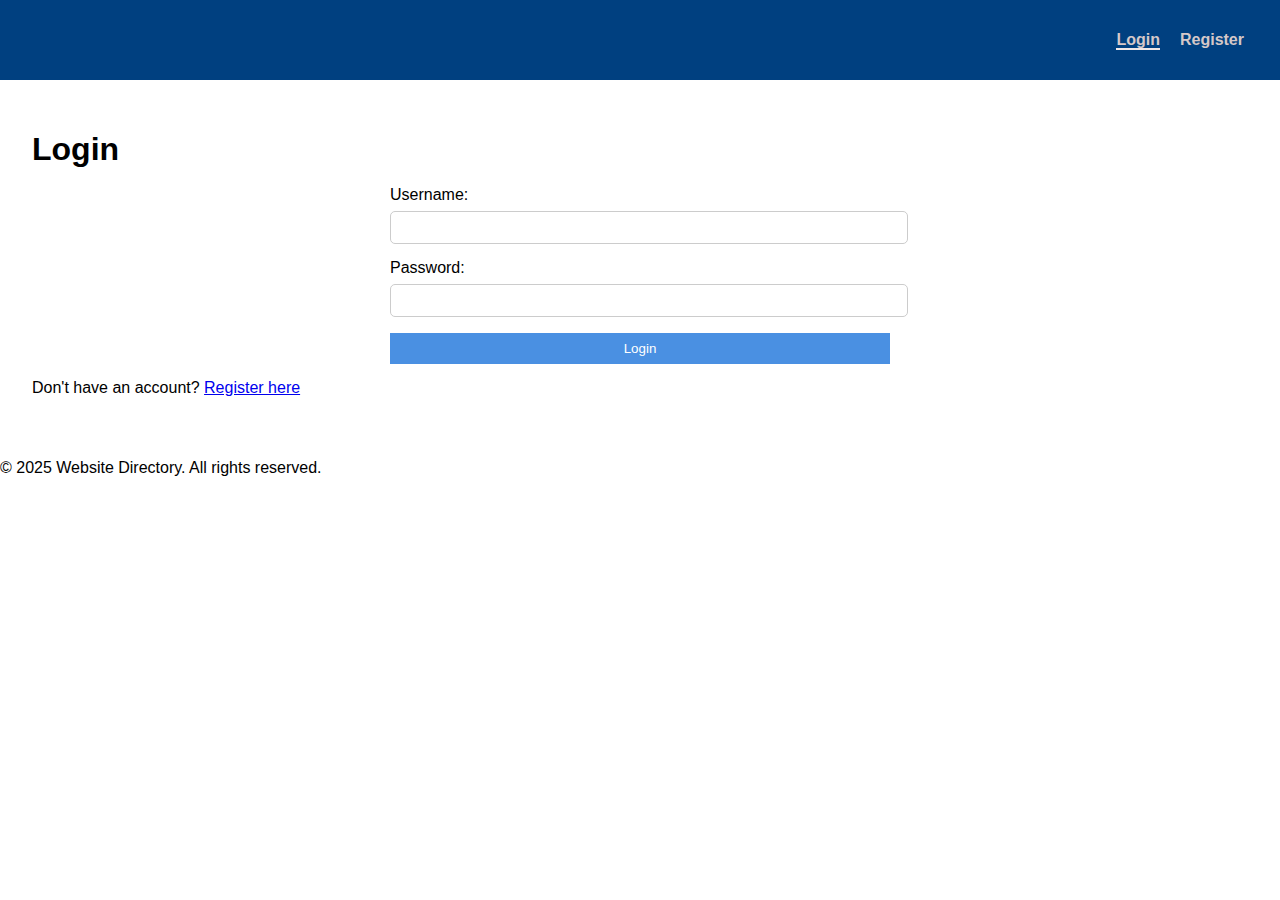
<file: index.html>
<!DOCTYPE html>
<html lang="en">
<head>
    <meta charset="UTF-8">
    <meta name="viewport" content="width=device-width, initial-scale=1.0">
    <title>Hulu Guday</title>
    <link rel="stylesheet" href="styles.css">
    <link rel="stylesheet" href="https://cdnjs.cloudflare.com/ajax/libs/font-awesome/6.1.1/css/all.min.css">
</head>
<body>
    <header>
        <nav>
            <!-- Hamburger Menu Button -->
            <button id="menu-toggle" class="menu-toggle">
                <i class="fas fa-bars"></i> <!-- Hamburger icon -->
            </button>
            <ul id="nav-links" class="right-nav">
                <li><a href="index.html" class="active">Home</a></li>
                <li><a href="about.html">About</a></li>
                <li><a href="contact.html">Contact</a></li>
            </ul>
        </nav>
        <h1>Hulu Guday</h1>
        <div class="search-container">
            <input type="text" id="search-input" placeholder="Search websites...">
            <div id="autocomplete-results"></div>
        </div>
        <select id="category-filter">
            <option value="">All Categories</option>
        </select>
    </header>

    <main>
        <section class="featured-websites">
            <h2>Featured Websites</h2>
            <div class="featured-carousel">
                <!-- Featured websites will be dynamically inserted here by JavaScript -->
            </div>
        </section>

        <section id="websites-container" class="websites-grid">
            <!-- Website cards will be dynamically inserted here by JavaScript -->
        </section>
    </main>

    <footer>
        <p>&copy; 2025 Hulu guday. All rights reserved.</p>
    </footer>

    <div class="floating-menu">
        <button id="dark-mode-toggle"><i class="fas fa-moon"></i></button>
        <button id="view-toggle"><i class="fas fa-th-large"></i></button>
        <button id="random-website"><i class="fas fa-random"></i></button>
    </div>

    <button id="back-to-top"><i class="fas fa-arrow-up"></i></button>

    <script src="script.js"></script>
</body>
</html>
</file>
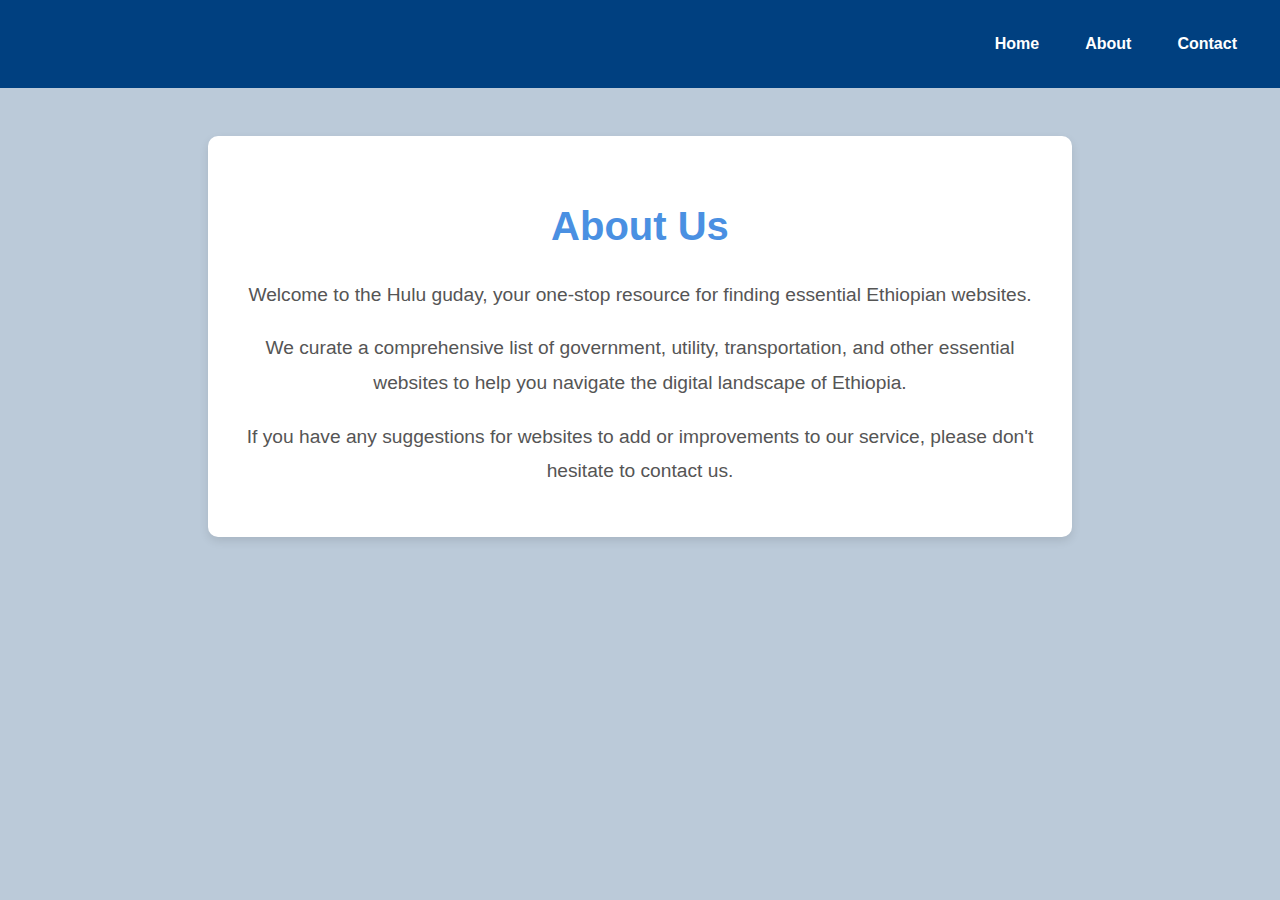
<file: about.html>
<!DOCTYPE html>
<html lang="en">
<head>
    <meta charset="UTF-8">
    <meta name="viewport" content="width=device-width, initial-scale=1.0">
    <title>About</title>
    <link rel="stylesheet" href="https://cdnjs.cloudflare.com/ajax/libs/font-awesome/6.1.1/css/all.min.css">
    <style>
        /* General Page Styling */
        body {
            font-family: Arial, sans-serif;
            line-height: 1.6;
            margin: 0;
            padding: 0;
            background-color: #bbcad9;
            color: #333;
            text-align: center;
        }

        /* Navigation Bar */
        header {
            background-color: #004080;
            padding: 1rem;
            position: sticky;
            top: 0;
            z-index: 1000;
            display: flex;
            justify-content: flex-end; /* Align everything to the right */
            align-items: center;
            padding: 15px 20px;
        }

        /* Navigation Menu */
        .nav-links {
            list-style: none;
            padding: 0;
            display: flex;
        }

        .nav-links li {
            margin: 0 15px;
        }

        .nav-links a {
            text-decoration: none;
            color: white;
            font-weight: bold;
            padding: 0.5rem;
            transition: all 0.3s ease;
        }

        /* Hamburger Button (Top-Right Corner) */
        .menu-toggle {
            display: none;
            font-size: 28px;
            color: white;
            cursor: pointer;
            background: none;
            border: none;
            position: absolute;
            top: 15px;
            right: 20px;
        }

        /* Mobile Navigation */
        @media (max-width: 768px) {
            .menu-toggle {
                display: block;
            }

            .nav-links {
                display: none;
                flex-direction: column;
                position: absolute;
                top: 60px;
                right: 0;
                width: 200px;
                background: #004080;
                text-align: right; /* Align text to the right */
                border-radius: 5px;
                box-shadow: -2px 2px 5px rgba(0, 0, 0, 0.2);
                padding: 10px 0;
            }

            .nav-links li {
                margin: 15px 10px;
            }

            .nav-links.active {
                display: flex;
            }
        }

        /* About Section */
        .about-container {
            max-width: 800px;
            margin: 3rem auto;
            padding: 2rem;
            background: white;
            border-radius: 10px;
            box-shadow: 0px 4px 10px rgba(0, 0, 0, 0.1);
            text-align: center;
        }

        .about-container h1 {
            color: #4a90e2;
            font-size: 2.5rem;
            margin-bottom: 1rem;
        }

        .about-container p {
            font-size: 1.2rem;
            color: #555;
            line-height: 1.8;
            margin-bottom: 1rem;
        }

        /* Footer */
        footer {
            background: #004080;
            color: white;
            text-align: center;
            padding: 1rem;
            margin-top: 2rem;
        }
    </style>
</head>
<body>
    <header>
        <button class="menu-toggle" onclick="toggleMenu()">
            <i class="fas fa-bars"></i> <!-- Hamburger Icon -->
        </button>
        <nav>
            <ul class="nav-links">
                <li><a href="index.html">Home</a></li>
                <li><a href="about.html" class="active">About</a></li>
                <li><a href="contact.html">Contact</a></li>
            </ul>
        </nav>
    </header>

    <main class="about-container">
        <h1>About Us</h1>
        <p>Welcome to the Hulu guday, your one-stop resource for finding essential Ethiopian websites.</p>
        <p>We curate a comprehensive list of government, utility, transportation, and other essential websites to help you navigate the digital landscape of Ethiopia.</p>
        <p>If you have any suggestions for websites to add or improvements to our service, please don't hesitate to contact us.</p>
    </main>

    

    <script>
        function toggleMenu() {
            document.querySelector('.nav-links').classList.toggle('active');
        }
    </script>
</body>
</html>
</file>
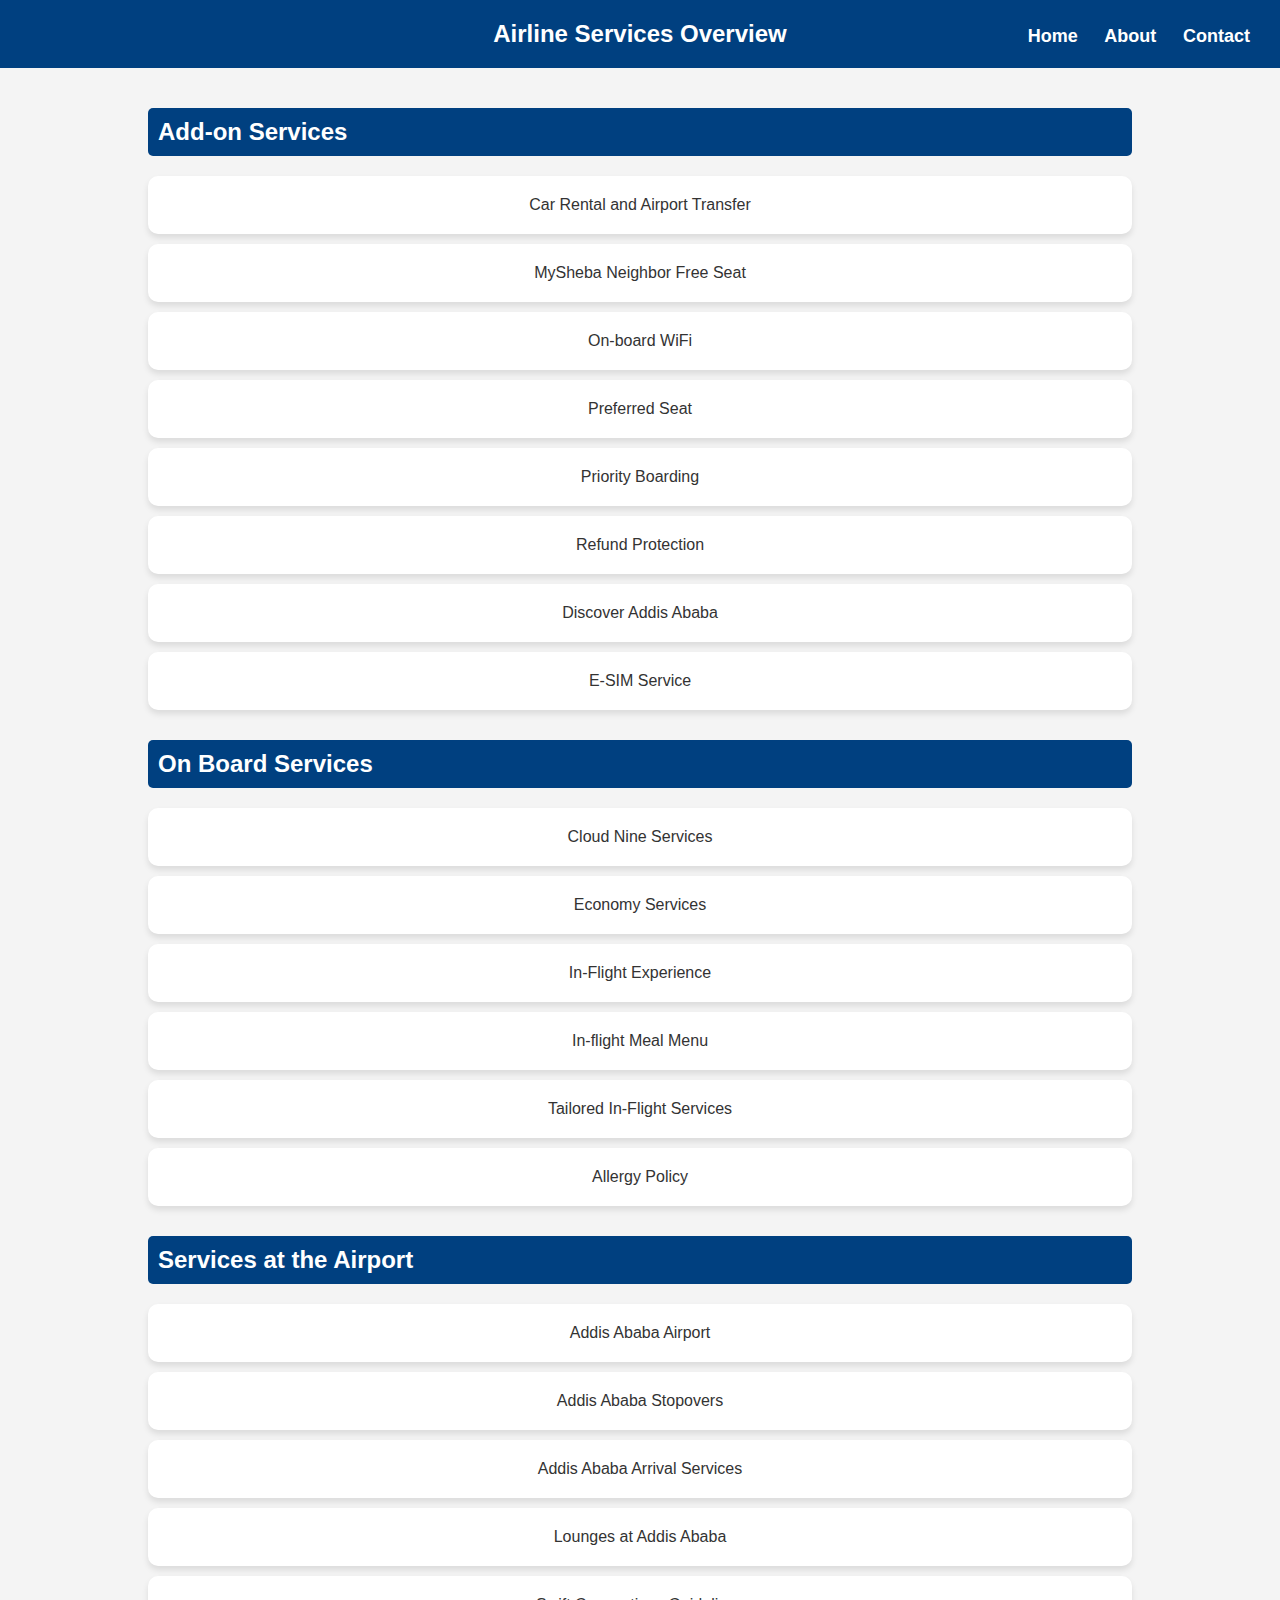
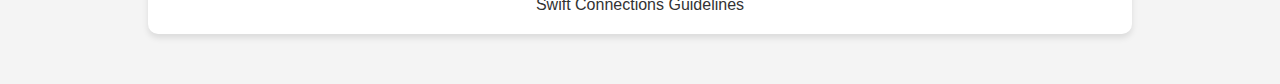
<file: Airlines.html>
<!DOCTYPE html>
<html lang="en">
<head>
    <meta charset="UTF-8">
    <meta name="viewport" content="width=device-width, initial-scale=1.0">
    <title>Airline Services</title>
    <style>
        body {
            font-family: Arial, sans-serif;
            margin: 0;
            padding: 0;
            background-color: #f4f4f4;
            color: #333;
        }
        .container {
            width: 80%;
            margin: auto;
            overflow: hidden;
        }
        header {
            background: #004080;
            color: white;
            padding: 20px;
            text-align: center;
            font-size: 24px;
            font-weight: bold;
            position: relative;
        }
        .nav {
            position: absolute;
            top: 20px;
            right: 20px;
        }
        .nav a {
            color: white;
            text-decoration: none;
            margin: 0 10px;
            font-size: 18px;
        }
        .services {
            padding: 20px;
        }
        .category {
            margin-bottom: 30px;
        }
        .category h2 {
            background: #004080;
            color: white;
            padding: 10px;
            border-radius: 5px;
        }
        .service-box {
            background: white;
            padding: 20px;
            margin: 10px 0;
            border-radius: 10px;
            box-shadow: 0px 4px 6px rgba(0, 0, 0, 0.1);
            text-align: center;
            transition: transform 0.3s;
        }
        .service-box:hover {
            transform: scale(1.05);
        }
        .service-box a {
            display: block;
            text-decoration: none;
            color: inherit;
        }
    </style>
</head>
<body>
    <header>
        Airline Services Overview
        <div class="nav">
            <a href="#home">Home</a>
            <a href="#about">About</a>
            <a href="#contact">Contact</a>
        </div>
    </header>
    <div class="container">
        <div class="services">
            <div class="category">
                <h2>Add-on Services</h2>
                <div class="service-box"><a href="https://ethiopianairlines.cartrawler.com/en/home?clientID=566409#/searchcars">Car Rental and Airport Transfer</a></div>
                <div class="service-box"><a href="https://www.ethiopianairlines.com/en-it/myshebaspace-upgrade">MySheba Neighbor Free Seat</a></div>
                <div class="service-box"><a href="https://www.ethiopianairlines.com/us/services/add-on-services/on-board-wifi">On-board WiFi</a></div>
                <div class="service-box"><a href="https://www.ethiopianairlines.com/us/services/add-on-services/preferred-seat">Preferred Seat</a></div>
                <div class="service-box"><a href="https://www.ethiopianairlines.com/us/services/add-on-services/priority-boarding-landing">Priority Boarding</a></div>
                <div class="service-box"><a href="refund.html">Refund Protection</a></div>
                <div class="service-box"><a href="discover-addis.html">Discover Addis Ababa</a></div>
                <div class="service-box"><a href="e-sim.html">E-SIM Service</a></div>
            </div>
            <div class="category">
                <h2>On Board Services</h2>
                <div class="service-box"><a href="cloud-nine.html">Cloud Nine Services</a></div>
                <div class="service-box"><a href="economy.html">Economy Services</a></div>
                <div class="service-box"><a href="inflight-experience.html">In-Flight Experience</a></div>
                <div class="service-box"><a href="meal-menu.html">In-flight Meal Menu</a></div>
                <div class="service-box"><a href="tailored-services.html">Tailored In-Flight Services</a></div>
                <div class="service-box"><a href="allergy-policy.html">Allergy Policy</a></div>
            </div>
            <div class="category">
                <h2>Services at the Airport</h2>
                <div class="service-box"><a href="addis-airport.html">Addis Ababa Airport</a></div>
                <div class="service-box"><a href="stopovers.html">Addis Ababa Stopovers</a></div>
                <div class="service-box"><a href="arrival-services.html">Addis Ababa Arrival Services</a></div>
                <div class="service-box"><a href="lounges.html">Lounges at Addis Ababa</a></div>
                <div class="service-box"><a href="swift-connections.html">Swift Connections Guidelines</a></div>
            </div>
        </div>
    </div>
</body>
</html>
</file>
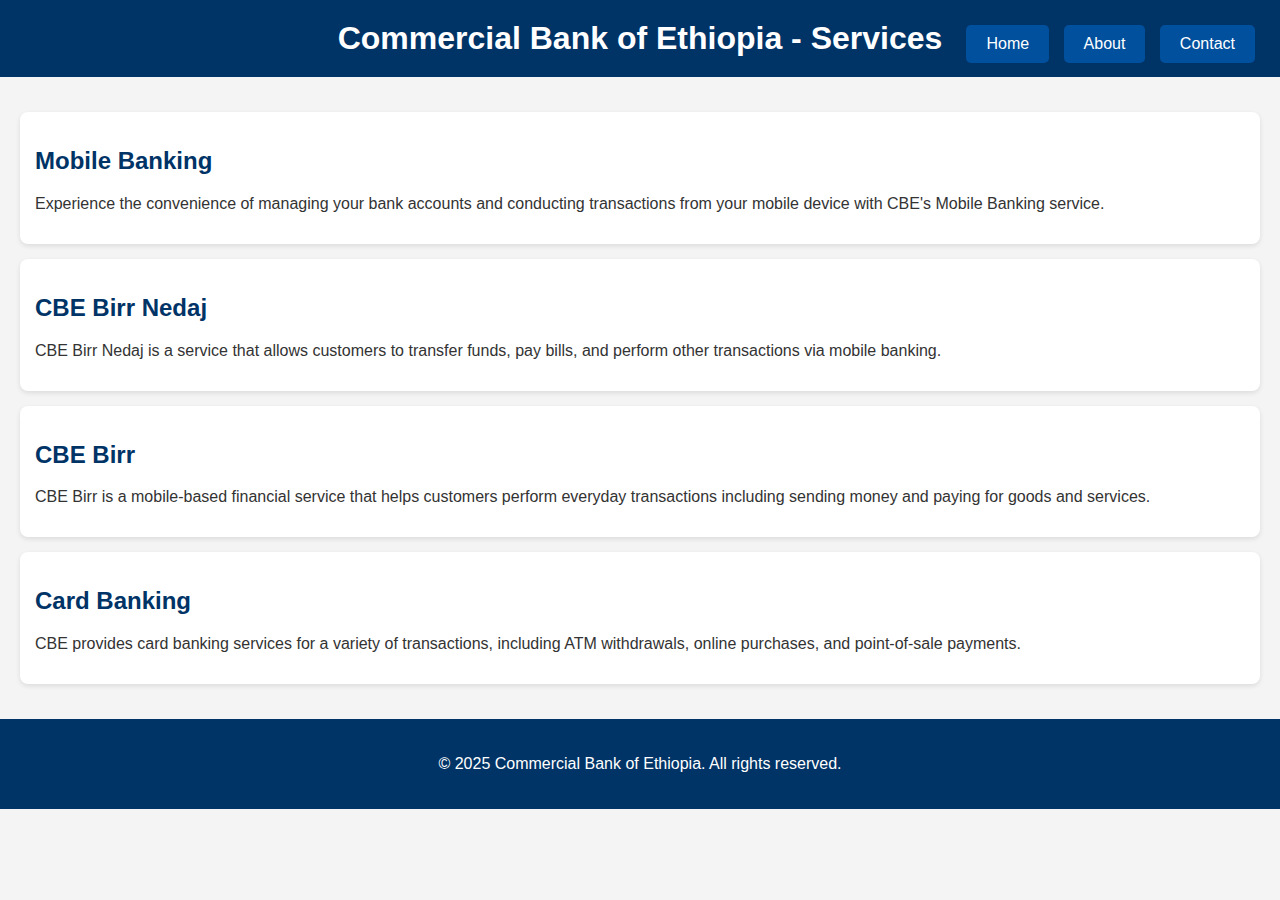
<file: commercial.html>
<!DOCTYPE html>
<html lang="en">
<head>
    <meta charset="UTF-8">
    <meta name="viewport" content="width=device-width, initial-scale=1.0">
    <title>Commercial Bank of Ethiopia Services</title>
    <style>
        body {
            font-family: Arial, sans-serif;
            background-color: #f4f4f4;
            margin: 0;
            padding: 0;
            overflow-x: hidden;
        }
        header {
            background-color: #003366;
            color: white;
            padding: 20px;
            text-align: center;
            position: relative;
        }
        h1 {
            margin: 0;
        }
        .nav-buttons {
            position: absolute;
            top: 20px;
            right: 20px;
        }
        .nav-buttons button {
            background-color: #00509e;
            color: white;
            border: none;
            padding: 10px 20px;
            margin: 5px;
            cursor: pointer;
            border-radius: 5px;
            font-size: 16px;
            transition: background-color 0.3s ease;
        }
        .nav-buttons button:hover {
            background-color: #0073e6;
        }
        .container {
            padding: 20px;
        }
        .service {
            background-color: #ffffff;
            margin: 15px 0;
            padding: 15px;
            border-radius: 8px;
            box-shadow: 0 2px 5px rgba(0, 0, 0, 0.1);
            transition: transform 0.3s ease;
            position: relative;
            cursor: pointer;
        }
        .service:hover {
            transform: translateX(10px);
        }
        .service h2 {
            color: #003366;
        }
        .service p {
            font-size: 16px;
            color: #333;
        }
        footer {
            text-align: center;
            padding: 20px;
            background-color: #003366;
            color: white;
        }
    </style>
</head>
<body>

<header>
    <h1>Commercial Bank of Ethiopia - Services</h1>
    <div class="nav-buttons">
        <button onclick="window.location.href='home.html'">Home</button>
        <button onclick="window.location.href='about.html'">About</button>
        <button onclick="window.location.href='contact.html'">Contact</button>
    </div>
</header>

<div class="container">
    <div class="service" onclick="window.location.href='mobile_banking.html'">
        <h2>Mobile Banking</h2>
        <p>Experience the convenience of managing your bank accounts and conducting transactions from your mobile device with CBE's Mobile Banking service.</p>
    </div>

    <div class="service" onclick="window.location.href='cbe_birr_nedaj.html'">
        <h2>CBE Birr Nedaj</h2>
        <p>CBE Birr Nedaj is a service that allows customers to transfer funds, pay bills, and perform other transactions via mobile banking.</p>
    </div>

    <div class="service" onclick="window.location.href='cbe_birr.html'">
        <h2>CBE Birr</h2>
        <p>CBE Birr is a mobile-based financial service that helps customers perform everyday transactions including sending money and paying for goods and services.</p>
    </div>

    <div class="service" onclick="window.location.href='card_banking.html'">
        <h2>Card Banking</h2>
        <p>CBE provides card banking services for a variety of transactions, including ATM withdrawals, online purchases, and point-of-sale payments.</p>
    </div>
</div>

<footer>
    <p>&copy; 2025 Commercial Bank of Ethiopia. All rights reserved.</p>
</footer>

</body>
</html>
</file>
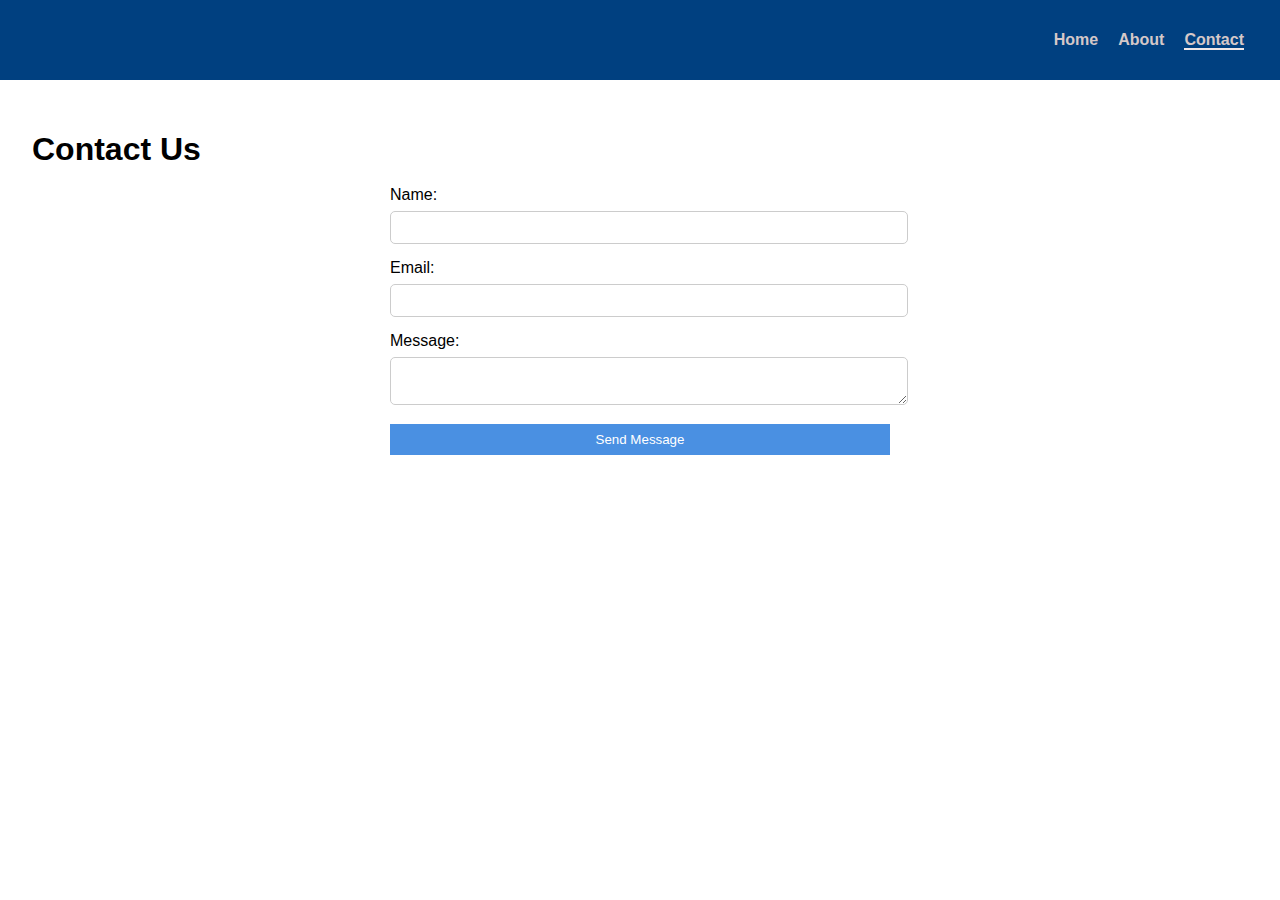
<file: contact.html>
<!DOCTYPE html>
<html lang="en">
<head>
    <meta charset="UTF-8">
    <meta name="viewport" content="width=device-width, initial-scale=1.0">
    <title>Contact - Website Directory</title>
    <link rel="stylesheet" href="styles.css">
    <link rel="stylesheet" href="https://cdnjs.cloudflare.com/ajax/libs/font-awesome/6.1.1/css/all.min.css">
</head>
<body>
    <header>
        <nav>
            <ul>
                <li><a href="index.html">Home</a></li>
                <li><a href="about.html">About</a></li>
                <li><a href="contact.html" class="active">Contact</a></li>
                
            </ul>
        </nav>
    </header>

    <main>
        <h1>Contact Us</h1>
        <form id="contact-form">
            <label for="name">Name:</label>
            <input type="text" id="name" name="name" required>

            <label for="email">Email:</label>
            <input type="email" id="email" name="email" required>

            <label for="message">Message:</label>
            <textarea id="message" name="message" required></textarea>

            <button type="submit">Send Message</button>
        </form>
    </main>

   

    <script src="contact.js"></script>
</body>
</html>
</file>
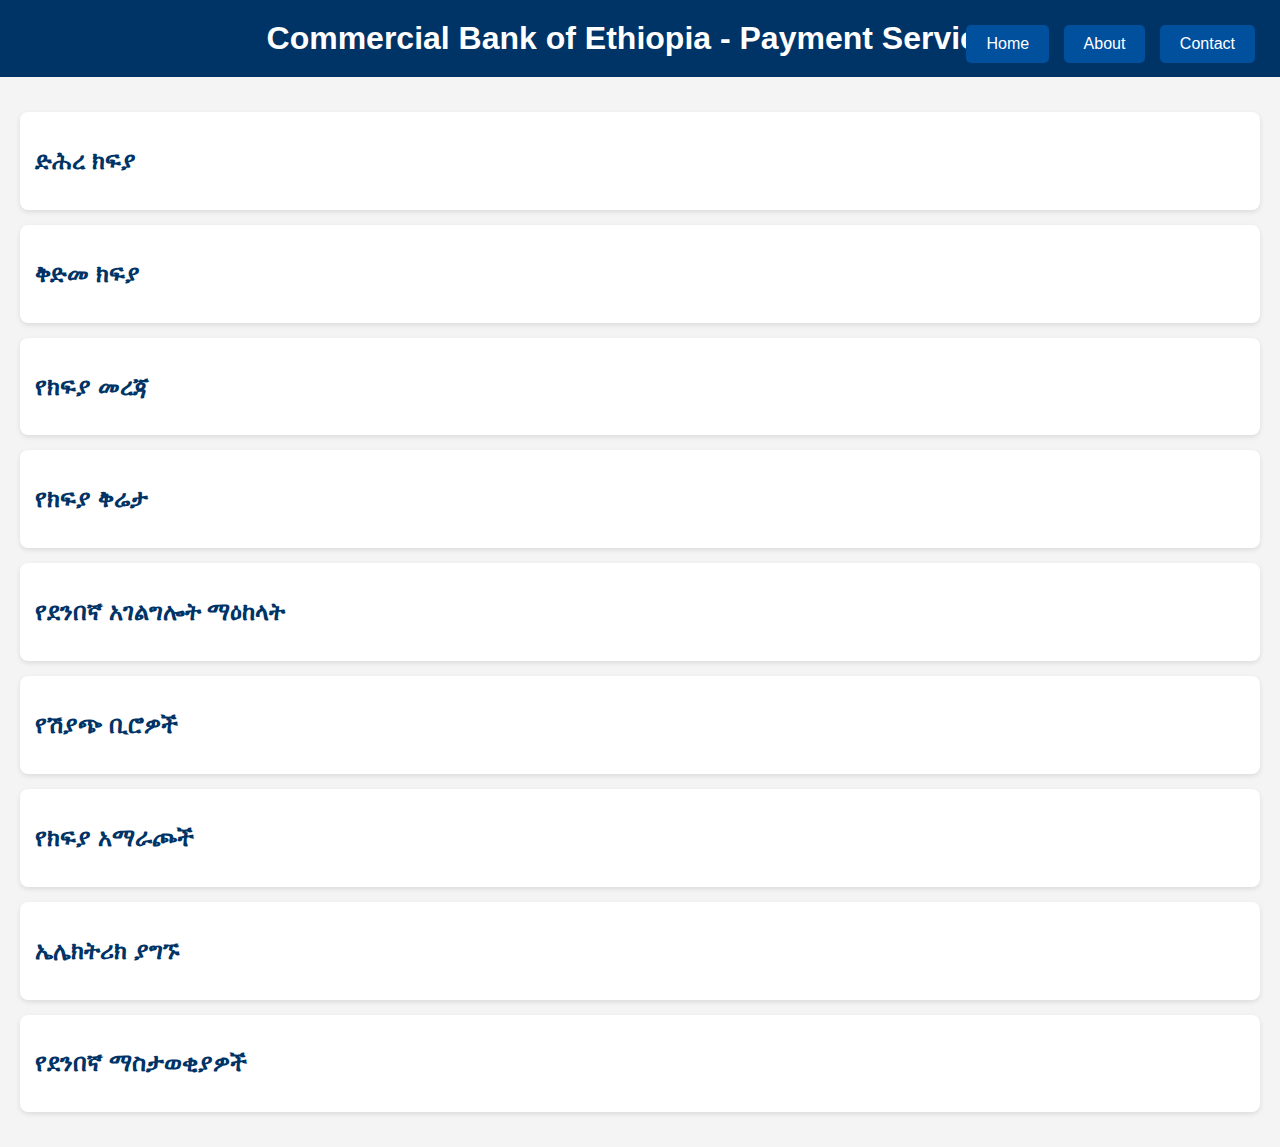
<file: electric.html>
<!DOCTYPE html>
<html lang="en">
<head>
    <meta charset="UTF-8">
    <meta name="viewport" content="width=device-width, initial-scale=1.0">
    <title>electric_service</title>
    <style>
        body {
            font-family: Arial, sans-serif;
            background-color: #f4f4f4;
            margin: 0;
            padding: 0;
            overflow-x: hidden;
        }
        header {
            background-color: #003366;
            color: white;
            padding: 20px;
            text-align: center;
            position: relative;
        }
        h1 {
            margin: 0;
        }
        .nav-buttons {
            position: absolute;
            top: 20px;
            right: 20px;
        }
        .nav-buttons button {
            background-color: #00509e;
            color: white;
            border: none;
            padding: 10px 20px;
            margin: 5px;
            cursor: pointer;
            border-radius: 5px;
            font-size: 16px;
            transition: background-color 0.3s ease;
        }
        .nav-buttons button:hover {
            background-color: #0073e6;
        }
        .container {
            padding: 20px;
        }
        .service {
            background-color: #ffffff;
            margin: 15px 0;
            padding: 15px;
            border-radius: 8px;
            box-shadow: 0 2px 5px rgba(0, 0, 0, 0.1);
            transition: transform 0.3s ease;
            position: relative;
            cursor: pointer;
        }
        .service:hover {
            transform: translateX(10px);
        }
        .service h2 {
            color: #003366;
        }
        .service p {
            font-size: 16px;
            color: #333;
        }
        footer {
            text-align: center;
            padding: 20px;
            background-color: #003366;
            color: white;
        }
    </style>
</head>
<body>

<header>
    <h1>Commercial Bank of Ethiopia - Payment Services</h1>
    <div class="nav-buttons">
        <button onclick="window.location.href='home.html'">Home</button>
        <button onclick="window.location.href='about.html'">About</button>
        <button onclick="window.location.href='contact.html'">Contact</button>
    </div>
</header>

<div class="container">
    <div class="service" onclick="window.location.href='post_payment.html'">
        <h2>ድሕረ ክፍያ</h2>
    </div>

    <div class="service" onclick="window.location.href='pre_payment.html'">
        <h2>ቅድመ ክፍያ</h2>
    </div>

    <div class="service" onclick="window.location.href='payment_info.html'">
        <h2>የክፍያ መረጃ</h2>
    </div>

    <div class="service" onclick="window.location.href='payment_complaints.html'">
        <h2>የክፍያ ቅሬታ</h2>
    </div>

    <div class="service" onclick="window.location.href='customer_service_centers.html'">
        <h2>የደንበኛ አገልግሎት ማዕከላት</h2>
    </div>

    <div class="service" onclick="window.location.href='sales_offices.html'">
        <h2>የሽያጭ ቢሮዎች</h2>
    </div>

    <div class="service" onclick="window.location.href='payment_options.html'">
        <h2>የክፍያ አማራጮች</h2>
    </div>

    <div class="service" onclick="window.location.href='electric_service.html'">
        <h2>ኤሌክትሪክ ያግኙ</h2>
    </div>

    <div class="service" onclick="window.location.href='customer_notifications.html'">
        <h2>የደንበኛ ማስታወቂያዎች</h2>
    </div>
</div>



</body>
</html>
</file>
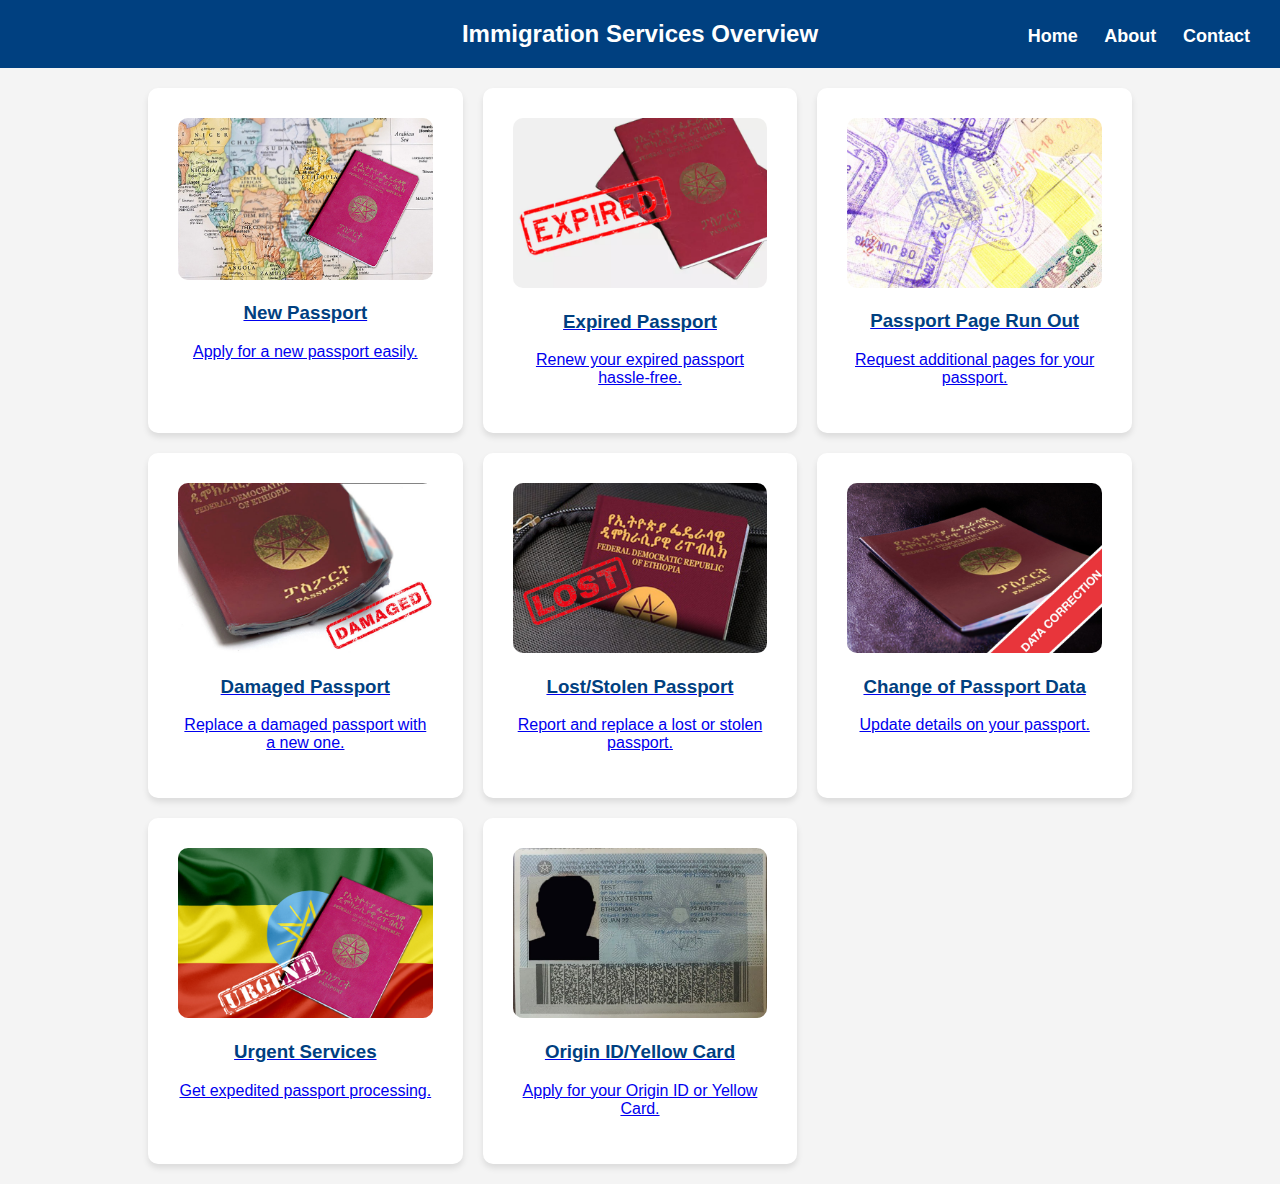
<file: Immigration.html>
<!DOCTYPE html>
<html lang="en">
<head>
    <meta charset="UTF-8">
    <meta name="viewport" content="width=device-width, initial-scale=1.0">
    <title>Immigration Services</title>
    <style>
        body {
            font-family: Arial, sans-serif;
            margin: 0;
            padding: 0;
            background-color: #f4f4f4;
            color: #333;
        }
        .container {
            width: 80%;
            margin: auto;
            overflow: hidden;
        }
        header {
            background: #004080;
            color: white;
            padding: 20px;
            text-align: center;
            font-size: 24px;
            font-weight: bold;
            position: relative;
        }
        .nav {
            position: absolute;
            top: 20px;
            right: 20px;
        }
        .nav a {
            color: white;
            text-decoration: none;
            margin: 0 10px;
            font-size: 18px;
        }
        .services {
            display: grid;
            grid-template-columns: repeat(auto-fit, minmax(300px, 1fr));
            gap: 20px;
            padding: 20px;
        }
        .service-box {
            background: white;
            padding: 30px;
            border-radius: 10px;
            box-shadow: 0px 4px 6px rgba(0, 0, 0, 0.1);
            text-align: center;
            transition: transform 0.3s;
        }
        .service-box:hover {
            transform: scale(1.05);
        }
        .service-box img {
            width: 100%;
            height: auto;
            border-radius: 10px;
        }
        .service-box h3 {
            color: #004080;
        }
        .service-box a {
            display: block;
            text-decoration: none;
            color: inherit;
        }
    </style>
</head>
<body>
    <header>
        Immigration Services Overview
        <div class="nav">
            <a href="#home">Home</a>
            <a href="#about">About</a>
            <a href="#contact">Contact</a>
        </div>
    </header>
    <div class="container">
        <div class="services">
            <a href="https://www.ethiopianpassportservices.gov.et/Information" class="service-box">
                <img src="img/passport/newpassport.png" alt="New Passport">
                <h3>New Passport</h3>
                <p>Apply for a new passport easily.</p>
            </a>
            <a href="https://www.ethiopianpassportservices.gov.et/Information" class="service-box">
                <img src="img/passport/expired.png"alt="Expired Passport">
                <h3>Expired Passport</h3>
                <p>Renew your expired passport hassle-free.</p>
            </a>
            <a href="https://www.ethiopianpassportservices.gov.et/Information" class="service-box">
                <img src="img/passport/runout.png" alt="Passport Pages Run Out">
                <h3>Passport Page Run Out</h3>
                <p>Request additional pages for your passport.</p>
            </a>
            <a href="https://www.ethiopianpassportservices.gov.et/Information" class="service-box">
                <img src="img/passport/damaged.png" alt="Damaged Passport">
                <h3>Damaged Passport</h3>
                <p>Replace a damaged passport with a new one.</p>
            </a>
            <a href="https://www.ethiopianpassportservices.gov.et/Information" class="service-box">
                <img src="img/passport/lost.png" alt="Lost/Stolen Passport">
                <h3>Lost/Stolen Passport</h3>
                <p>Report and replace a lost or stolen passport.</p>
            </a>
            <a href="https://www.ethiopianpassportservices.gov.et/Information" class="service-box">
                <img src="img/passport/change.png" alt="Change of Passport Data">
                <h3>Change of Passport Data</h3>
                <p>Update details on your passport.</p>
            </a>
            <a href="https://www.ethiopianpassportservices.gov.et/Information" class="service-box">
                <img src="img/passport/urgent.png" alt="Urgent Services">
                <h3>Urgent Services</h3>
                <p>Get expedited passport processing.</p>
            </a>
            <a href="https://www.ethiopianpassportservices.gov.et/Information" class="service-box">
                <img src="img/passport/origin.png" alt="Origin ID/Yellow Card">
                <h3>Origin ID/Yellow Card</h3>
                <p>Apply for your Origin ID or Yellow Card.</p>
            </a>
        </div>
    </div>
</body>
</html>
</file>
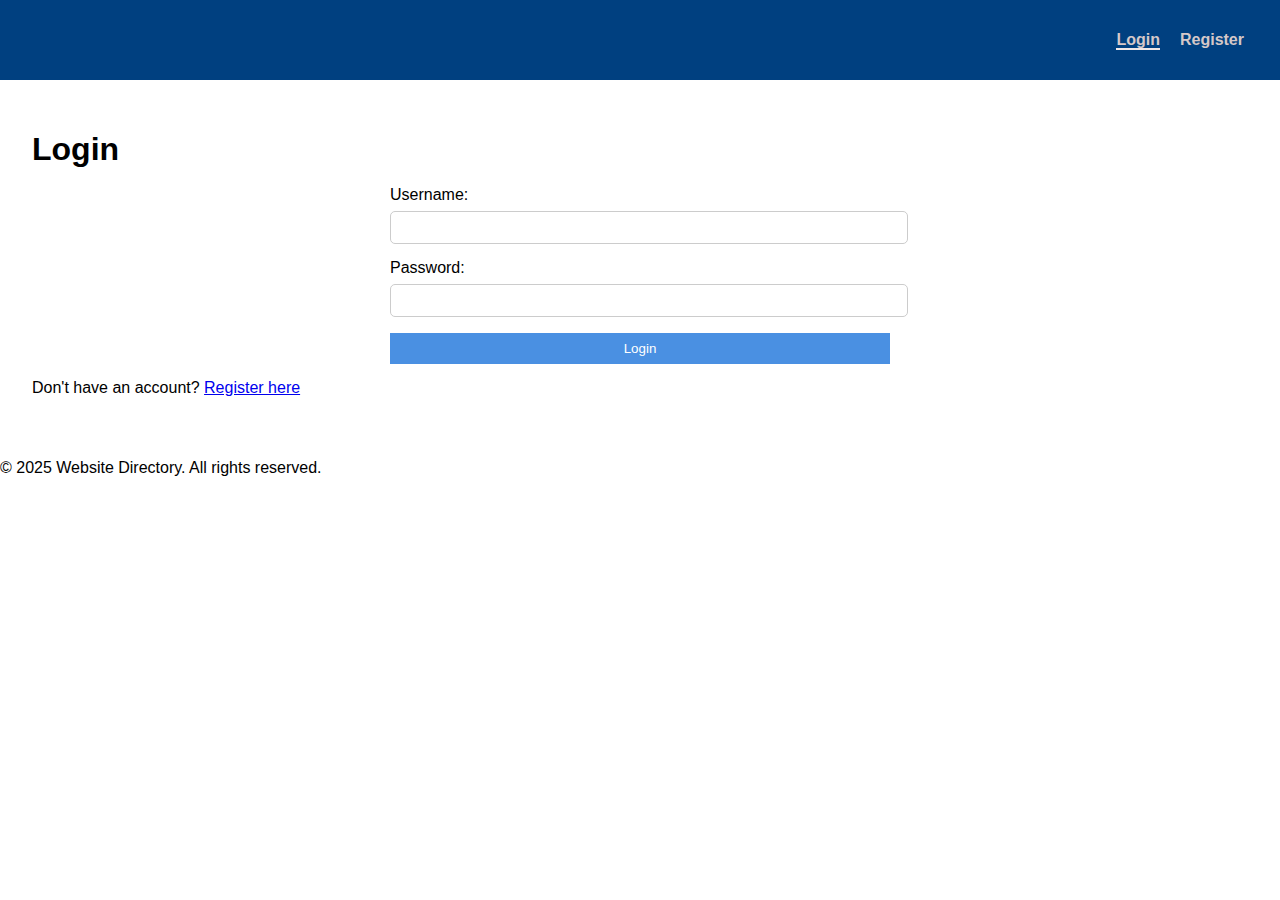
<file: login.html>
<!DOCTYPE html>
<html lang="en">
<head>
    <meta charset="UTF-8">
    <meta name="viewport" content="width=device-width, initial-scale=1.0">
    <title>Login - Website Directory</title>
    <link rel="stylesheet" href="styles.css">
    <link rel="stylesheet" href="https://cdnjs.cloudflare.com/ajax/libs/font-awesome/6.1.1/css/all.min.css">
</head>
<body>
    <header>
        <nav>
            <ul>
                <li><a href="login.html" class="active">Login</a></li>
                <li><a href="register.html">Register</a></li>
            </ul>
        </nav>
    </header>

    <main>
        <h1>Login</h1>
        <form id="login-form">
            <label for="username">Username:</label>
            <input type="text" id="username" name="username" required>

            <label for="password">Password:</label>
            <input type="password" id="password" name="password" required>

            <button type="submit">Login</button>
        </form>
        <p>Don't have an account? <a href="register.html">Register here</a></p>
    </main>

    <footer>
        <p>&copy; 2025 Website Directory. All rights reserved.</p>
    </footer>

    <script src="login.js"></script>
</body>
</html>
</file>
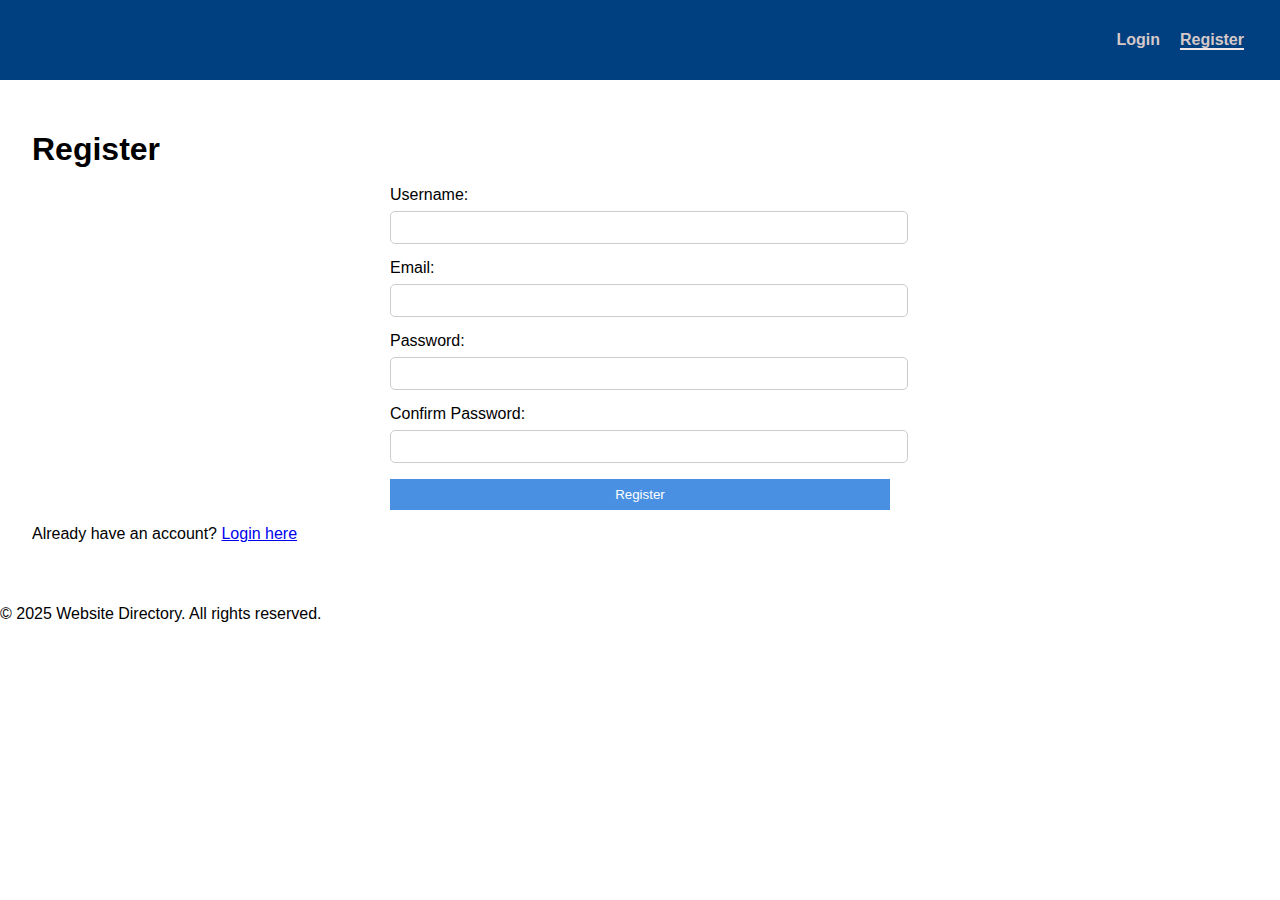
<file: register.html>
<!DOCTYPE html>
<html lang="en">
<head>
    <meta charset="UTF-8">
    <meta name="viewport" content="width=device-width, initial-scale=1.0">
    <title>Register - Website Directory</title>
    <link rel="stylesheet" href="styles.css">
    <link rel="stylesheet" href="https://cdnjs.cloudflare.com/ajax/libs/font-awesome/6.1.1/css/all.min.css">
</head>
<body>
    <header>
        <nav>
            <ul>
                <li><a href="login.html">Login</a></li>
                <li><a href="register.html" class="active">Register</a></li>
            </ul>
        </nav>
    </header>

    <main>
        <h1>Register</h1>
        <form id="register-form">
            <label for="username">Username:</label>
            <input type="text" id="username" name="username" required>

            <label for="email">Email:</label>
            <input type="email" id="email" name="email" required>

            <label for="password">Password:</label>
            <input type="password" id="password" name="password" required>

            <label for="confirm-password">Confirm Password:</label>
            <input type="password" id="confirm-password" name="confirm-password" required>

            <button type="submit">Register</button>
        </form>
        <p>Already have an account? <a href="login.html">Login here</a></p>
    </main>

    <footer>
        <p>&copy; 2025 Website Directory. All rights reserved.</p>
    </footer>

    <script src="register.js"></script>
</body>
</html>
</file>
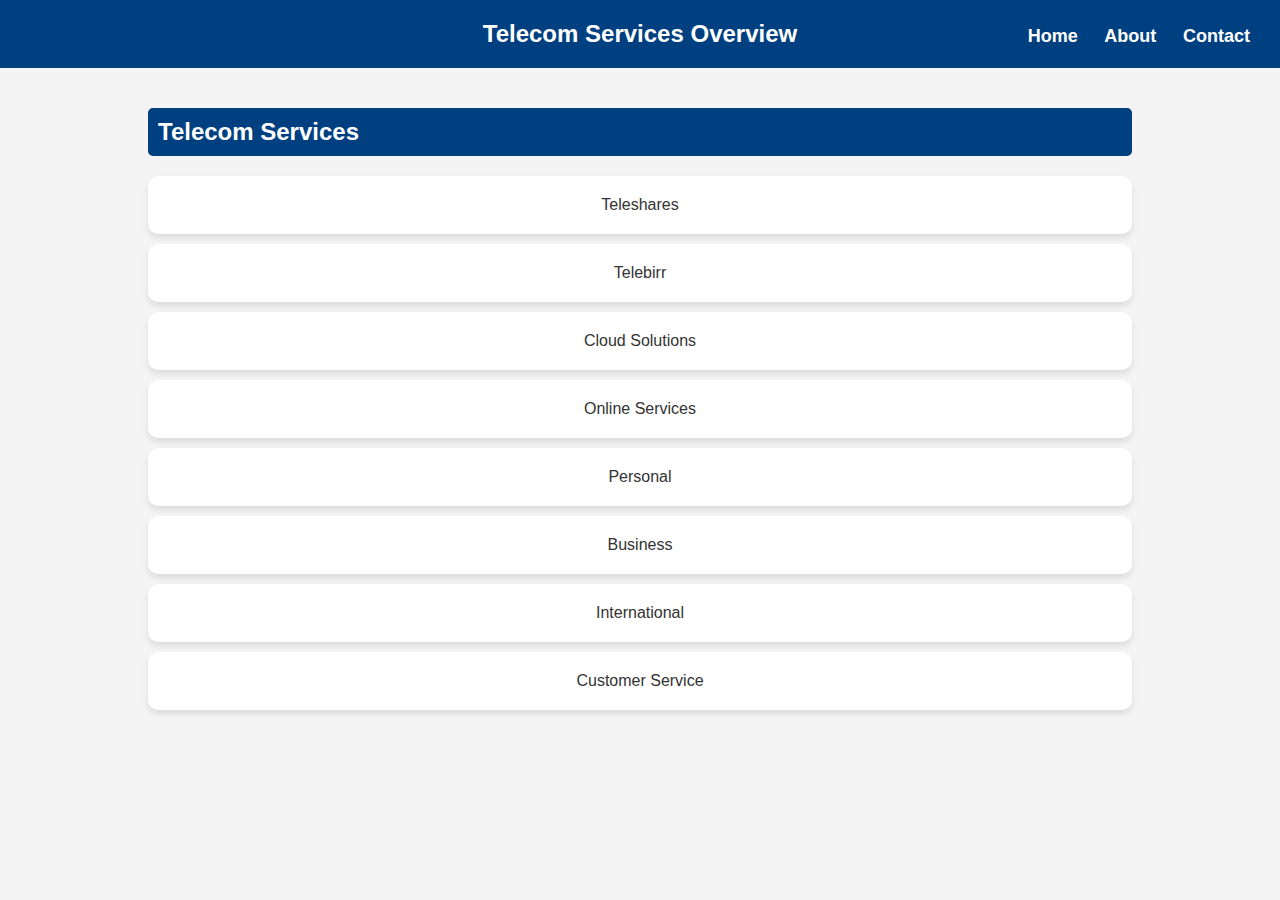
<file: telecom.html>
<!DOCTYPE html>
<html lang="en">
<head>
    <meta charset="UTF-8">
    <meta name="viewport" content="width=device-width, initial-scale=1.0">
    <title>Telecom Services</title>
    <style>
        body {
            font-family: Arial, sans-serif;
            margin: 0;
            padding: 0;
            background-color: #f4f4f4;
            color: #333;
        }
        .container {
            width: 80%;
            margin: auto;
            overflow: hidden;
        }
        header {
            background: #004080;
            color: white;
            padding: 20px;
            text-align: center;
            font-size: 24px;
            font-weight: bold;
            position: relative;
        }
        .nav {
            position: absolute;
            top: 20px;
            right: 20px;
        }
        .nav a {
            color: white;
            text-decoration: none;
            margin: 0 10px;
            font-size: 18px;
        }
        .services {
            padding: 20px;
        }
        .category {
            margin-bottom: 30px;
        }
        .category h2 {
            background: #004080;
            color: white;
            padding: 10px;
            border-radius: 5px;
        }
        .service-box {
            background: white;
            padding: 20px;
            margin: 10px 0;
            border-radius: 10px;
            box-shadow: 0px 4px 6px rgba(0, 0, 0, 0.1);
            text-align: center;
            transition: transform 0.3s;
        }
        .service-box:hover {
            transform: scale(1.05);
        }
        .service-box a {
            display: block;
            text-decoration: none;
            color: inherit;
        }
    </style>
</head>
<body>
    <header>
        Telecom Services Overview
        <div class="nav">
            <a href="#home">Home</a>
            <a href="#about">About</a>
            <a href="#contact">Contact</a>
        </div>
    </header>
    <div class="container">
        <div class="services">
            <div class="category">
                <h2>Telecom Services</h2>
                <div class="service-box"><a href="teleshares.html">Teleshares</a></div>
                <div class="service-box"><a href="telebirr.html">Telebirr</a></div>
                <div class="service-box"><a href="cloud-solutions.html">Cloud Solutions</a></div>
                <div class="service-box"><a href="online-services.html">Online Services</a></div>
                <div class="service-box"><a href="personal.html">Personal</a></div>
                <div class="service-box"><a href="business.html">Business</a></div>
                <div class="service-box"><a href="international.html">International</a></div>
                <div class="service-box"><a href="customer-service.html">Customer Service</a></div>
            </div>
        </div>
    </div>
</body>
</html>
</file>
<file: styles.css>
/* Base styles */
body {
  font-family: Arial, sans-serif;
  line-height: 1;
  margin: 0;
  padding: 0;
  transition: background-color 0.3s, color 0.3s;
}

header {
  background-color: #004080;
  padding: 1rem;
  position: sticky;
  top: 0;
  z-index: 1000;
  color: rgb(234, 246, 246);
}

nav ul {
  list-style-type: none;
  padding: 0;
  display: flex;
  justify-content: flex-end;
}

nav ul li {
  margin-right: 20px;
}

nav ul li a {
  text-decoration: none;
  color: rgb(213, 200, 200);
  font-weight: bold;
}

nav ul li a.active {
  border-bottom: 2px solid rgb(239, 230, 230);
}

/* For small screens (max-width: 768px), hide the menu items and show the hamburger icon */
@media (max-width: 768px) {
  #nav-links {
    display: none; /* Hide navigation links by default */
    flex-direction: column;
    align-items: center;
    position: absolute;
    top: 60px;
    right: 20px;
    background-color: #7490b1;
    border-radius: 5px;
    width: 200px;
  }

  #nav-links li {
    margin: 10px 0;
  }

  .menu-toggle {
    display: block; /* Show the hamburger button */
    background: none;
    border: none;
    color: rgb(133, 0, 0);
    font-size: 24px;
    cursor: pointer;
    position: absolute;
    right: 20px; /* Align the menu button to the right */
    top: 20px;
  }
}

/* For larger screens, make the menu visible by default and hide the menu button */
@media (min-width: 769px) {
  #nav-links {
    display: flex; /* Show the navigation menu */
    flex-direction: row;
  }

  .menu-toggle {
    display: none; /* Hide the hamburger icon on larger screens */
  }
}

/* Show the nav links when the menu is toggled */
#nav-links.show {
  display: flex; /* Show the menu when toggled */
}

main {
  padding: 2rem;
}

.website-card {
  border: 1px solid #e30a0a;
  border-radius: 5px;
  padding: 1rem;
  margin-bottom: 1rem;
  transition: transform 0.3s;
  background-color: #6A89A7;
  display: flex;
  flex-direction: column;
  align-items: center;
  text-align: center;
}

.website-card:hover {
  transform: translateY(-5px);
}

.website-logo-container {
  width: 120px;
  height: 120px;
  overflow: hidden;
  margin-bottom: 1rem;
  display: flex;
  align-items: center;
  justify-content: center;
}

.website-logo {
  width: 100%;
  height: 100%;
  object-fit: contain; /* Ensure logos are properly sized */
}

.category {
  display: inline-block;
  padding: 0.2rem 0.5rem;
  border-radius: 3px;
  font-size: 0.8rem;
  margin-bottom: 0.5rem;
}

.website-actions {
  margin-top: 1rem;
}

.website-actions a, .website-actions button {
  margin-right: 0.5rem;
}

.last-updated {
  font-size: 0.8rem;
  color: #777;
}

.floating-menu {
  position: fixed;
  bottom: 20px;
  right: 20px;
  display: flex;
  flex-direction: column;
}

.floating-menu button {
  margin-bottom: 10px;
  background-color: #7ca6d6;
  color: white;
  border: none;
  padding: 10px;
  border-radius: 50%;
  cursor: pointer;
}

#back-to-top {
  display: none;
  position: fixed;
  bottom: 20px;
  left: 20px;
  background-color: #4a90e2;
  color: white;
  border: none;
  padding: 10px;
  border-radius: 50%;
  cursor: pointer;
}

.dark-mode {
  background-color: #110b0b;
  color: #f4f4f4;
}

.dark-mode .website-card {
  background-color: #444;
  border-color: #555;
}

.websites-grid {
  display: grid;
  grid-template-columns: repeat(auto-fill, minmax(300px, 1fr));
  gap: 1rem;
}

.websites-list {
  display: flex;
  flex-direction: column;
}

.featured-websites {
  margin-bottom: 2rem;
}

.featured-carousel {
  display: flex;
  overflow-x: auto;
  scroll-snap-type: x mandatory;
  gap: 1rem;
}

.featured-website-card {
  flex: 0 0 300px;
  scroll-snap-align: start;
}

/* Form Styles */
form {
  max-width: 500px;
  margin: 0 auto;
}

label {
  display: block;
  margin-top: 1rem;
}

input, textarea, select {
  width: 100%;
  padding: 0.5rem;
  margin-top: 0.5rem;
  border: 1px solid #ccc;
  border-radius: 5px;
}

button[type="submit"] {
  display: block;
  width: 100%;
  padding: 0.5rem;
  margin-top: 1rem;
  background-color: #4a90e2;
  color: white;
  border: none;
  cursor: pointer;
}

button[type="submit"]:hover {
  background-color: #3a7bc8;
}

.search-container {
  margin-top: 1rem;
}

#category-filter {
  margin-top: 0.5rem;
}

/* Hover effects */
a, button {
  transition: all 0.3s ease;
}

a:hover, button:hover {
  opacity: 0.8;
}
</file>
